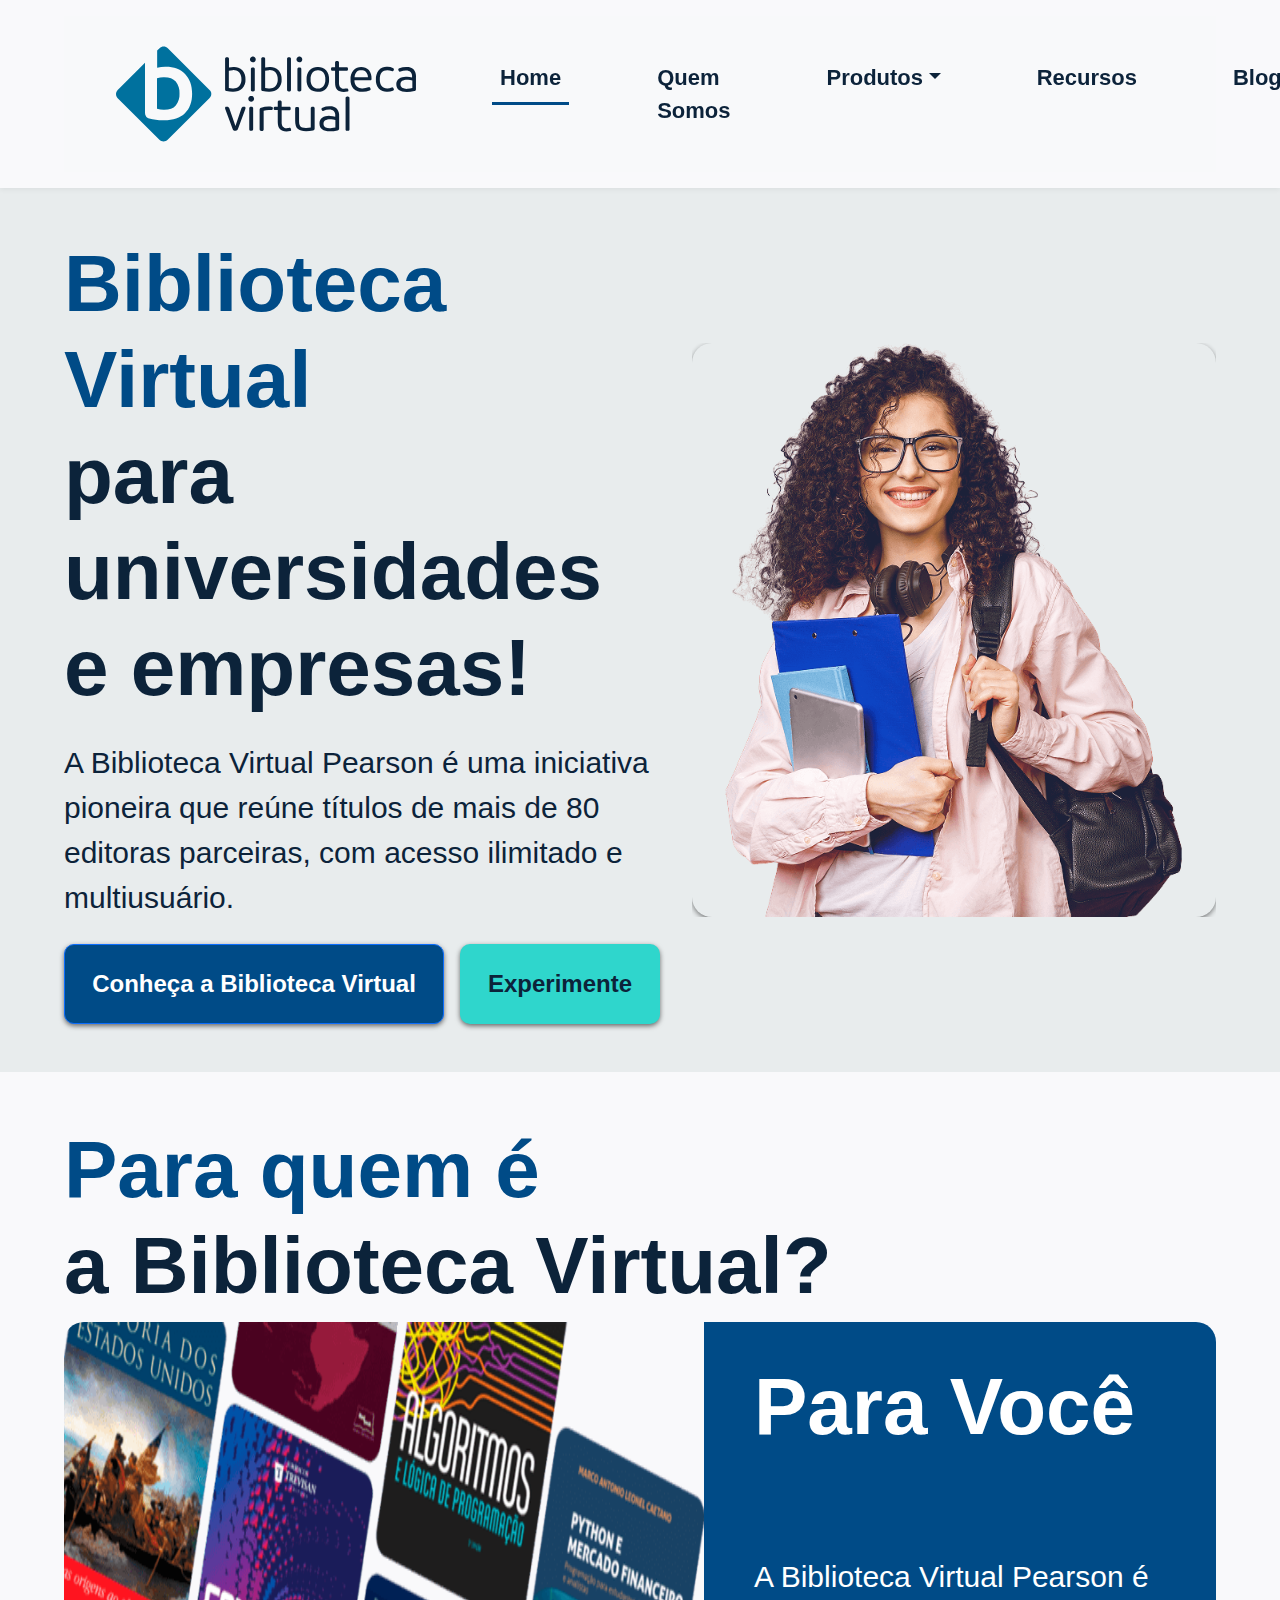
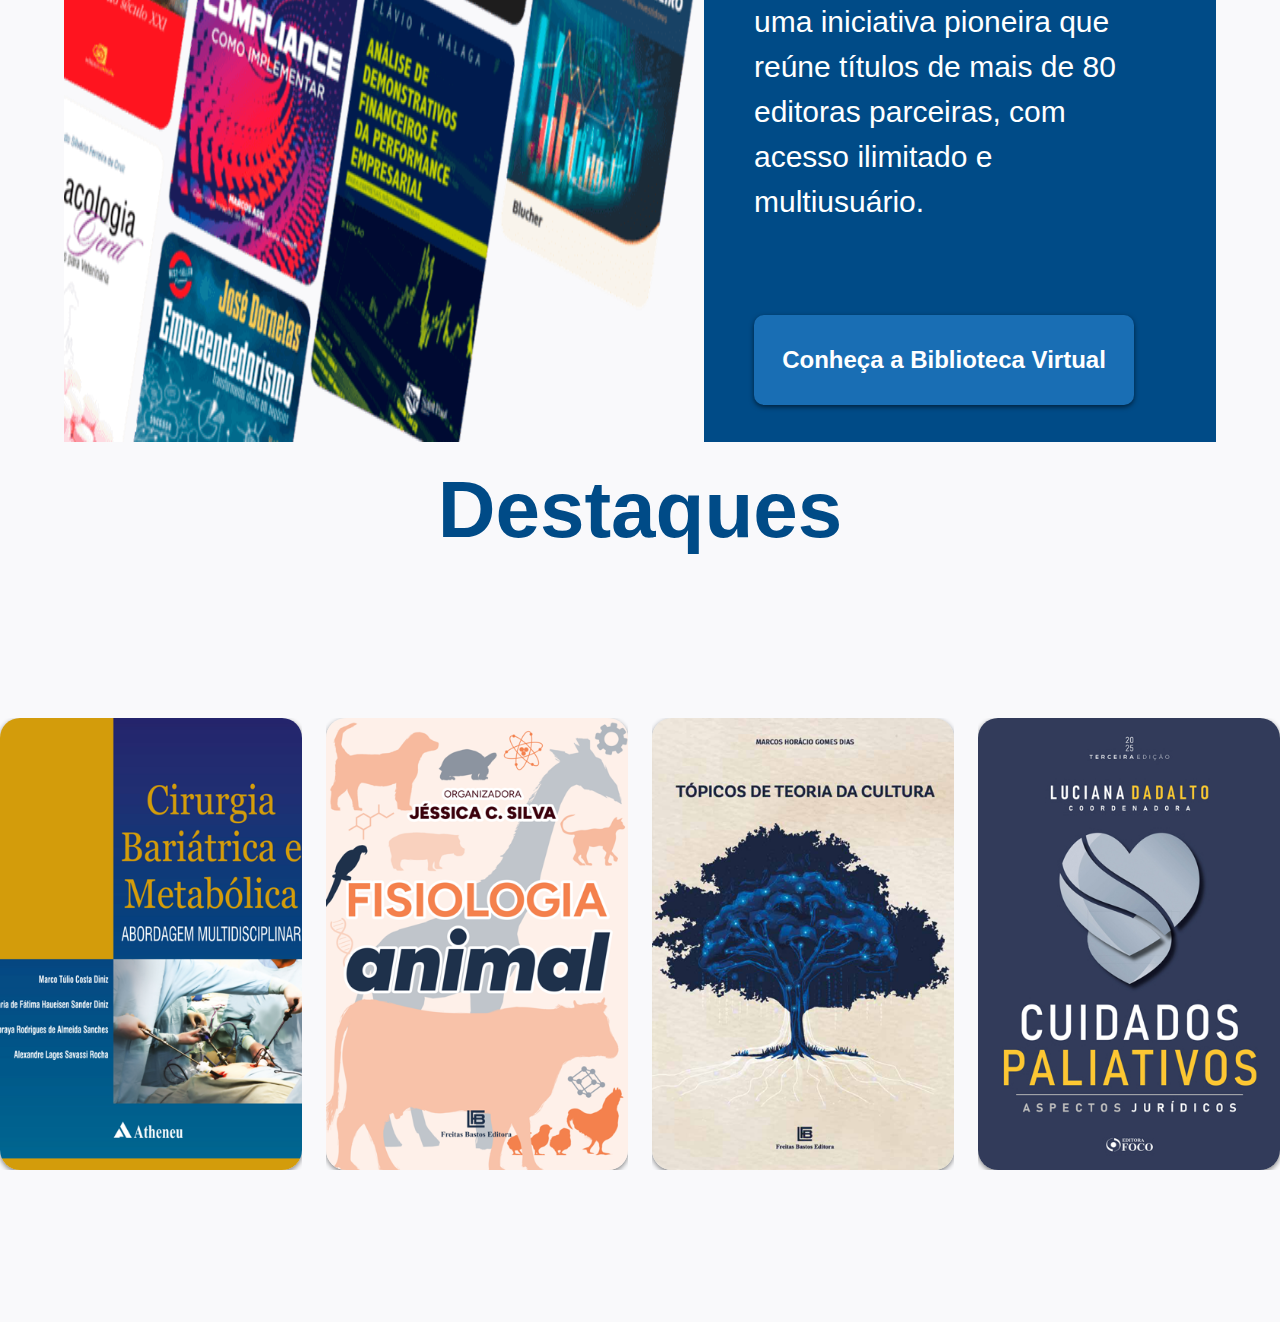
<file: templates/index.html>
<!DOCTYPE html>
<html lang="pt-BR">
<head>
    <meta charset="UTF-8">
    <meta name="viewport" content="width=device-width, initial-scale=1.0">
    <title>Biblioteca Virtual</title>
    
    <link href="https://cdn.jsdelivr.net/npm/bootstrap@5.3.8/dist/css/bootstrap.min.css" rel="stylesheet">
    <link rel="stylesheet" href="../static/css/index.css">
</head>
<body>
    <header>
        <nav class="navbar navbar-expand-lg navbar-primary bg-light w-100">
          <div class="container-fluid">
            <a class="navbar-brand" href="#">
              <img src="../static/img/logoPadrao.svg" alt="Logo Biblioteca Virtual" class="logo">
            </a>
            <button class="navbar-toggler" type="button" data-bs-toggle="collapse" data-bs-target="#navbarNavDropdown">
              <span class="navbar-toggler-icon"></span>
            </button>
            <div class="collapse navbar-collapse" id="navbarNavDropdown">
              <ul class="navbar-nav me-auto mb-2 mb-lg-0">
                <li class="nav-item"><a class="home  item nav-link active" href="#">Home</a></li>
                <li class="nav-item"><a class="item nav-link active" href="#">Quem Somos</a></li>
                <li class="nav-item dropdown">
                  <a class="item nav-link active dropdown-toggle" href="#" role="button" data-bs-toggle="dropdown">Produtos</a>
                  <ul class="dropdown-menu custom-dropdown">
                    <li><a class="item dropdown-item" href="#">Ensino Superior</a></li>
                    <li><a class="item dropdown-item" href="#">Ensino Técnico</a></li>
                    <li><a class="item dropdown-item" href="#">Corporativo</a></li>
                  </ul>
                </li>
                <li class="nav-item"><a class="item nav-link active" href="#">Recursos</a></li>
                <li class="nav-item"><a class="item nav-link active" href="#">Blog</a></li>
                <li class="nav-item"><a class="item nav-link active" href="#">Contato</a></li>
              </ul>
              <form class="d-flex">
                <button class="btn cadastrar-btn" type="button">Cadastrar</button>
                <button class="btn entrar-btn" type="button">Entrar</button>
              </form>
            </div>
          </div>
        </nav>
    </header>

    <!-- SECTION HERO -->
    <section class="hero">
      <div class="hero-text">
        <h1><span>Biblioteca Virtual </span><br> para universidades e empresas!</h1>
        <p>A Biblioteca Virtual Pearson é uma iniciativa pioneira que reúne títulos de mais de 80 editoras parceiras, com acesso ilimitado e multiusuário.</p>
        <div class="buttons">
          <button class="btn hero-btn btn-primary">Conheça a Biblioteca Virtual</button>
          <button class="btn hero-btn btn-secundario">Experimente</button>
        </div>
      </div>
      <div id="carouselHero" class="carousel slide" data-bs-ride="carousel">
        <div class="carousel-inner">
          <div class="loop carousel-item active">
            <img src="../static/img/Modelo1.png" class="foto d-block w-100" alt="Imagem Modelo 1">
          </div>
          <div class="loop carousel-item">
            <img src="../static/img/Modelo2.png" class="foto d-block w-100" alt="Imagem Modelo 2">
          </div>
          <div class="loop carousel-item">
            <img src="../static/img/Modelo4.png" class="foto d-block w-100" alt="Imagem Modelo 4">
          </div>
        </div>
      </div>
    </section>

    <!-- SECTION CENTRAL -->
    <section class="central">
      <div class="central-text">
        <h1><span>Para quem é </span><br> a Biblioteca Virtual?</h1>
      </div>

      <div class="central-grid">
        <div class="central-img">
          <img src="../static/img/bg-solucoes-_1_.webp" alt="Pessoa segurando tablet">
        </div>

        <div class="central-box">
          <h1>Para Você</h1>
          <p>A Biblioteca Virtual Pearson é uma iniciativa pioneira que reúne títulos de mais de 80 editoras parceiras, com acesso ilimitado e multiusuário.</p>
          <div class="buttons">
            <button class="btn central-btn">Conheça a Biblioteca Virtual</button>
          </div>
        </div>
      </div>
    </section>

    <!-- SECTION LIVROS -->
    <section class="livros">
      <div class="central-text">
        <h1>Destaques</h1>
      </div>
       
      <div class="controler">
        <div class="row row-cols-1 row-cols-md-4 g-4">
          <div>
            <div id="carousel1" class="carousel slide" data-bs-ride="carousel">
              <div class="carousel-inner">
                <div class="loop carousel-item active"><img src="../static/img/thumbnail_397_x_595 (1).jpg" class="foto d-block w-100" alt=""></div>
                <div class="loop carousel-item"><img src="../static/img/thumbnail_397_x_595 (10).jpg" class="foto d-block w-100" alt=""></div>
                <div class="loop carousel-item"><img src="../static/img/thumbnail_397_x_595 (2).jpg" class="foto d-block w-100" alt=""></div>
              </div>
            </div>
          </div>
          <div>
            <div id="carousel2" class="carousel slide" data-bs-ride="carousel">
              <div class="carousel-inner">
                <div class="loop carousel-item active"><img src="../static/img/thumbnail_397_x_595 (3).jpg" class="foto d-block w-100" alt=""></div>
                <div class="loop carousel-item"><img src="../static/img/thumbnail_397_x_595 (4).jpg" class="foto d-block w-100" alt=""></div>
                <div class="loop carousel-item"><img src="../static/img/thumbnail_397_x_595 (5).jpg" class="foto d-block w-100" alt=""></div>
              </div>
            </div>
          </div>
          <div>
            <div id="carousel3" class="carousel slide" data-bs-ride="carousel">
              <div class="carousel-inner">
                <div class="loop carousel-item active"><img src="../static/img/thumbnail_397_x_595 (6).jpg" class="foto d-block w-100" alt=""></div>
                <div class="loop carousel-item"><img src="../static/img/thumbnail_397_x_595 (7).jpg" class="foto d-block w-100" alt=""></div>
                <div class="loop carousel-item"><img src="../static/img/thumbnail_397_x_595 (8).jpg" class="foto d-block w-100" alt=""></div>
              </div>
            </div>
          </div>
          <div>
            <div id="carousel4" class="carousel slide" data-bs-ride="carousel">
              <div class="carousel-inner">
                <div class="loop carousel-item active"><img src="../static/img/thumbnail_397_x_595 (9).jpg" class="foto d-block w-100" alt=""></div>
                <div class="loop carousel-item"><img src="../static/img/thumbnail_397_x_595.jpg" class="foto d-block w-100" alt=""></div>
                <div class="loop carousel-item"><img src="../static/img/thumbnail_397_x_595 (1).jpg" class="foto d-block w-100" alt=""></div>
              </div>
            </div>
          </div>
        </div>
      </div>
    </section>

    <script src="https://cdn.jsdelivr.net/npm/bootstrap@5.3.8/dist/js/bootstrap.bundle.min.js"></script>
</body>
</html>
</file>
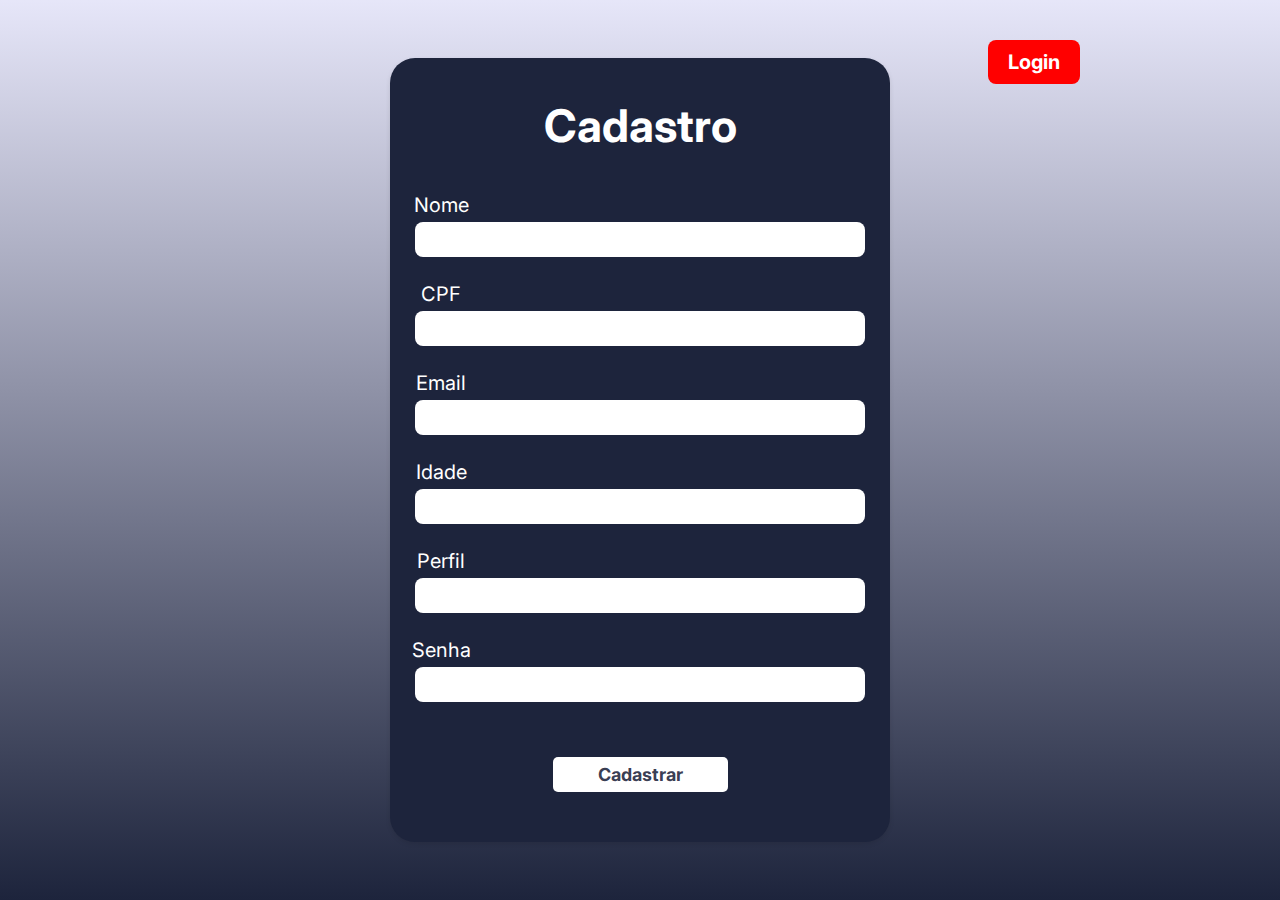
<file: templates/cadastrar-usuarios.html>
<!DOCTYPE html>
<html lang="pt-BR">
<head>
    <meta charset="UTF-8">
    <meta name="viewport" content="width=device-width, initial-scale=1.0">
    <title>Cadastro</title>
    <link rel="stylesheet" href="../static/css/cadastrar-usuario.css">
</head>
<body>
    <div>
    <a href="/login" class="home">Login</a>
    </div>
 
       
    <div class="container">
  
      
   

        <h1>Cadastro</h1>

        <form action="cadastro-usuarios" method="POST">
         <label for="nome">Nome</label>
         <input type="text" name="nome" id="nome" required>
         <br><br>
         <label for="cpf">CPF</label>
         <input type="text" name="cpf" id="cpf" required maxlength="14">
         <br><br>
         <label for="email">Email</label>
         <input type="email" name="email" id="email"required>
         <br><br>
         <label for="idade">Idade</label>
         <input type="number" name="idade" id="idade"required>
         <br><br>
         <label for="perfil">Perfil</label>
         <input type="text" name="perfil">
         <br><br>
         <label for="senha">Senha</label>
         <input type="password" name="senha" id="senha" required min="6">
         <br><br>
         <button type="submit">Cadastrar</button>
        </form>
    
    </div>
       
</body>
</html>
</file>
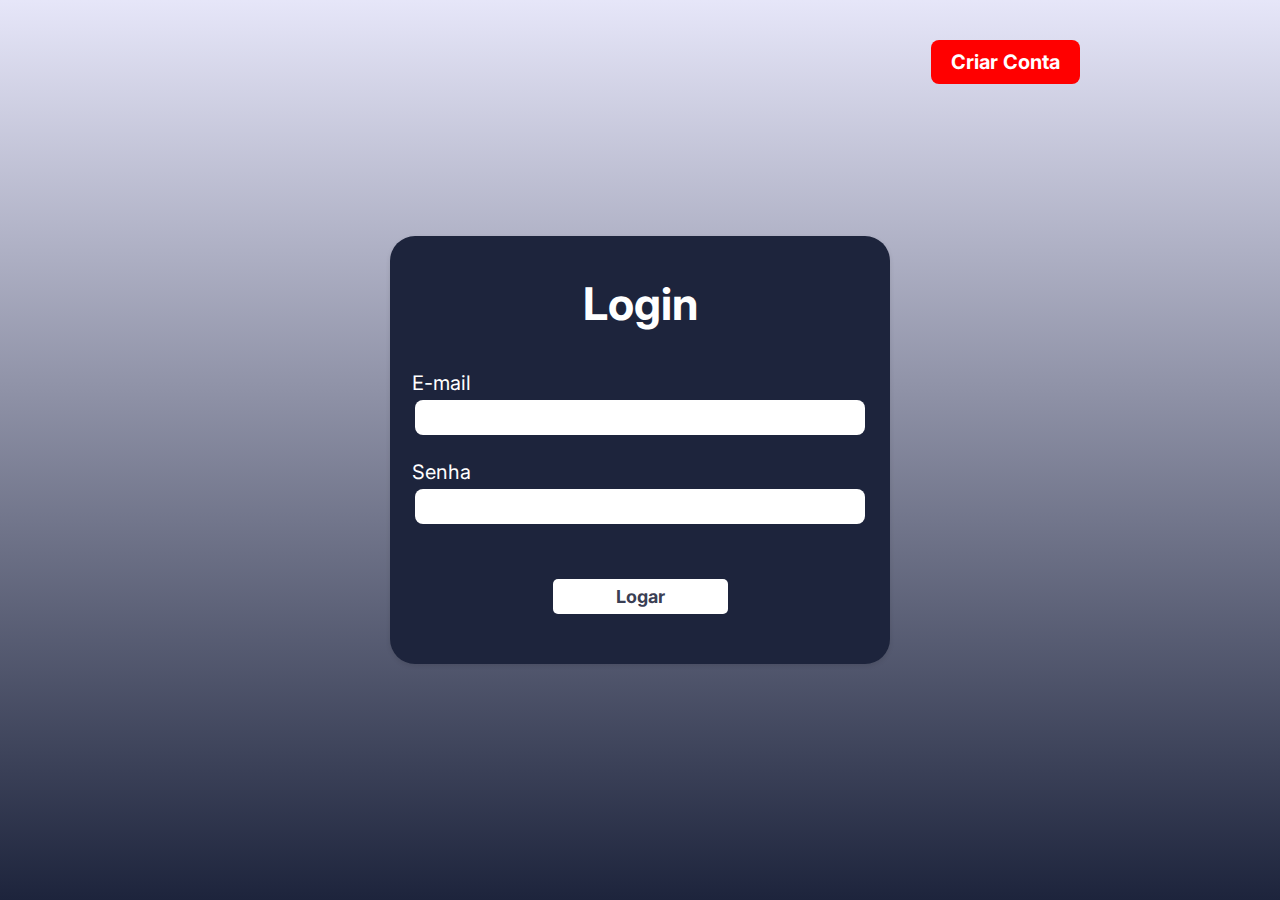
<file: templates/login.html>
<!DOCTYPE html>
<html lang="pt-BR">
<head>
    <meta charset="UTF-8">
    <meta name="viewport" content="width=device-width, initial-scale=1.0">
    <title>Login</title>
    <link rel="stylesheet" href="../static/css/cadastrar-usuario.css">
</head>
<body>
    <div>
         <a href="/cadastro-usuarios" class="home">Criar Conta</a>
    </div>
    <div class="container">
  <h1>Login</h1>
    <form action="/login" method="POST">
        <label for="email">E-mail</label>
        <input type="email" name="email" id="email" required >
        <br><br>
        <label for="senha">Senha</label>
        <input type="password" name="senha" id="senha" required>
        <br><br>
     

        <button type="submit">Logar</button>
        
    </form>

    </div>
</body>
</html>
</file>
<file: static/css/index.css>
* {
    margin: 0;
    padding: 0;
    box-sizing: border-box;
}

body {
    width: 100vw;
    min-height: 100vh;
    font-family: Arial, sans-serif;
    background-color: #f9f9fb;
}


header {
    width: 100%;
    padding: 1rem 5%;
    background-color: #f9f9fb;
    box-shadow: 0 2px 5px rgba(0, 0, 0, 0.05);
    position: sticky;
    top: 0;
    z-index: 100;
}

.logo {
    width: 300px;
    height: 130px;
    margin-left: 40px;
}

.home {
    border-bottom: 3px solid #004B87;
    margin-left: 20px;
}

.nav-item {
    font-size: 22px;
    margin: 0 40px;
}

.item {
    color: #0C233A !important;
    font-weight: 600;
}

.custom-dropdown {
    width: 300px;
    height: 200px;
}

.custom-dropdown .dropdown-item {
    font-size: 25px;
    font-weight: 600;
}

.cadastrar-btn {
    background-color: #2fd6cc;
    color: #fff;
    height: 60px;
    width: 130px;
    font-size: 20px;
    font-weight: 600;
    box-shadow: 0 2px 5px rgba(0, 0, 0, 0.562);
    margin-right: 15px;
}

.entrar-btn {
    background-color: #004B87;
    color: #fff;
    height: 60px;
    width: 100px;
    font-size: 20px;
    font-weight: 600;
    box-shadow: 0 2px 5px rgba(0, 0, 0, 0.521);
}


.hero {
    display: grid;
    grid-template-columns: 1fr 1fr;
    align-items: center;
    padding: 3rem 5%;
    gap: 2rem;
    background-color: #E8ECED;
}

.hero-text h1 {
    font-size: 80px;
    color: #0C233A;
    font-weight: 600;
}

.hero-text h1 span {
    color: #004B87;
    font-weight: 600;
}

.hero-text p {
    color: #0C233A;
    font-size: 30px;
    margin: 1.5rem 0;
}

.hero-text .buttons {
    display: flex;
    gap: 1rem;
}

.hero-btn {
    height: 80px;
    font-size: 24px;
    font-weight: 700;
    border-radius: 10px;
    box-shadow: 0 2px 5px rgba(0, 0, 0, 0.562);
}

.btn-primary.hero-btn {
    width: 380px;
    background-color: #004B87;
    color: #fff;
}

.btn-secundario.hero-btn {
    width: 200px;
    background-color: #2fd6cc;
    color: #0C233A;
}

.foto {
    max-width: 100%;
    border-radius: 20px;
}

.loop {
    background-color: #E8ECED;
    box-shadow: 0 2px 5px rgba(0, 0, 0, 0.479);
    border-radius: 20px;
}


.central {
    height: 900px;
    display: grid;
    justify-content: center;
    margin-top: 50px;
}

.central-text h1 {
    font-size: 80px;
    color: #0C233A;
    font-weight: 600;
}

.central-text h1 span {
    color: #004B87;
}

.central-grid {
    display: grid;
    grid-template-columns: 1fr 1fr;
    width: 90vw;
    height: 100vh;
}

.central-img img {
    width: 50vw;
    height: 80vh;
    border-top-left-radius: 20px;
}

.central-box {
    background-color: #004B87;
    display: grid;
    justify-content: center;
    align-items: center;
    padding: 0 50px;
    border-top-right-radius: 20px;
    height: 80vh;
}

.central-box h1 {
    color: #fff;
    font-size: 80px;
    font-weight: 600;
}

.central-box p {
    color: #fff;
    font-size: 30px;
    margin-top: 1rem;
}

.central-btn {
    height: 10vh;
    width: 380px;
    font-size: 24px;
    font-weight: 700;
    background-color: #196eb4;
    color: #fff;
    border-radius: 10px;
    box-shadow: 0 2px 5px rgba(0, 0, 0, 0.562);
}


.livros {
    height: 900px;
    display: grid;
    justify-content: center;
    text-align: center;
}

.livros h1 {
    font-size: 80px;
    color: #004B87;
    font-weight: 600;
    margin-top: 40px;
}

.controler {
    display: grid;
    justify-content: center;
    text-align: center;
    width: 100vw;
    
}
</file>
<file: static/css/cadastrar-usuario.css>
@import url('https://fonts.googleapis.com/css2?family=Inter:ital,opsz,wght@0,14..32,100..900;1,14..32,100..900&display=swap');

*{
     margin: 0;
    padding: 0;
    box-sizing: border-box;
    font-family: "Inter", sans-serif;
    color: #1D243C;
}
body{
  display: flex;
  min-height: 100vh;
  background: linear-gradient(360deg,#1D243C,#e3e3f8e3);
}

.container{
margin-top:20%;
width: 32%;
width:auto;
height: auto;
text-align: center;
background-color: #1D243C;
margin: auto;
border-radius: 25px;
 box-shadow: 0 2px 5px rgba(0,0,0,0.1);
}
h1{
   font-size: 45px;
   padding: 20px;
   text-align: center;
   color:#FFFFFF;
   margin-top: 20px;
}
form{
 
    margin:20px  auto; 
    width: 500px;

    
   

 

}
input{
    width: 90%;
    height: 35px;
    border-radius: 8px;
    border: none;
    margin:5px auto;
   
}
label{
    width: 100%;
    font-size: 20px;
    color:#FFFFFF;
 
    margin-right: 398px;
  
}
button{
    width: 35% ;
    height: 35px;
    border-radius: 5px;
    border: none;
    background-color:#FFFFFF;;
    color: #1d243ce5;
    font-size: 18px;
    font-weight: 700;
    margin:30px 140px;

}
a{
    text-decoration: none;
    color: #FFFFFF;
    font-size: 20px;
    font-weight: 700;
    margin-left: 20px;
    margin-top: 40px;
 
}
.home{

    background-color: red;
    border-radius: 8px;
    padding: 10px 20px;    
    position: absolute;
    right: 200px;

    
}
.home a {
    color: #FFFFFF;
    font-weight: bold;
    text-decoration: none;
    font-size: 20px;
   margin-left: 200px;

}
</file>
